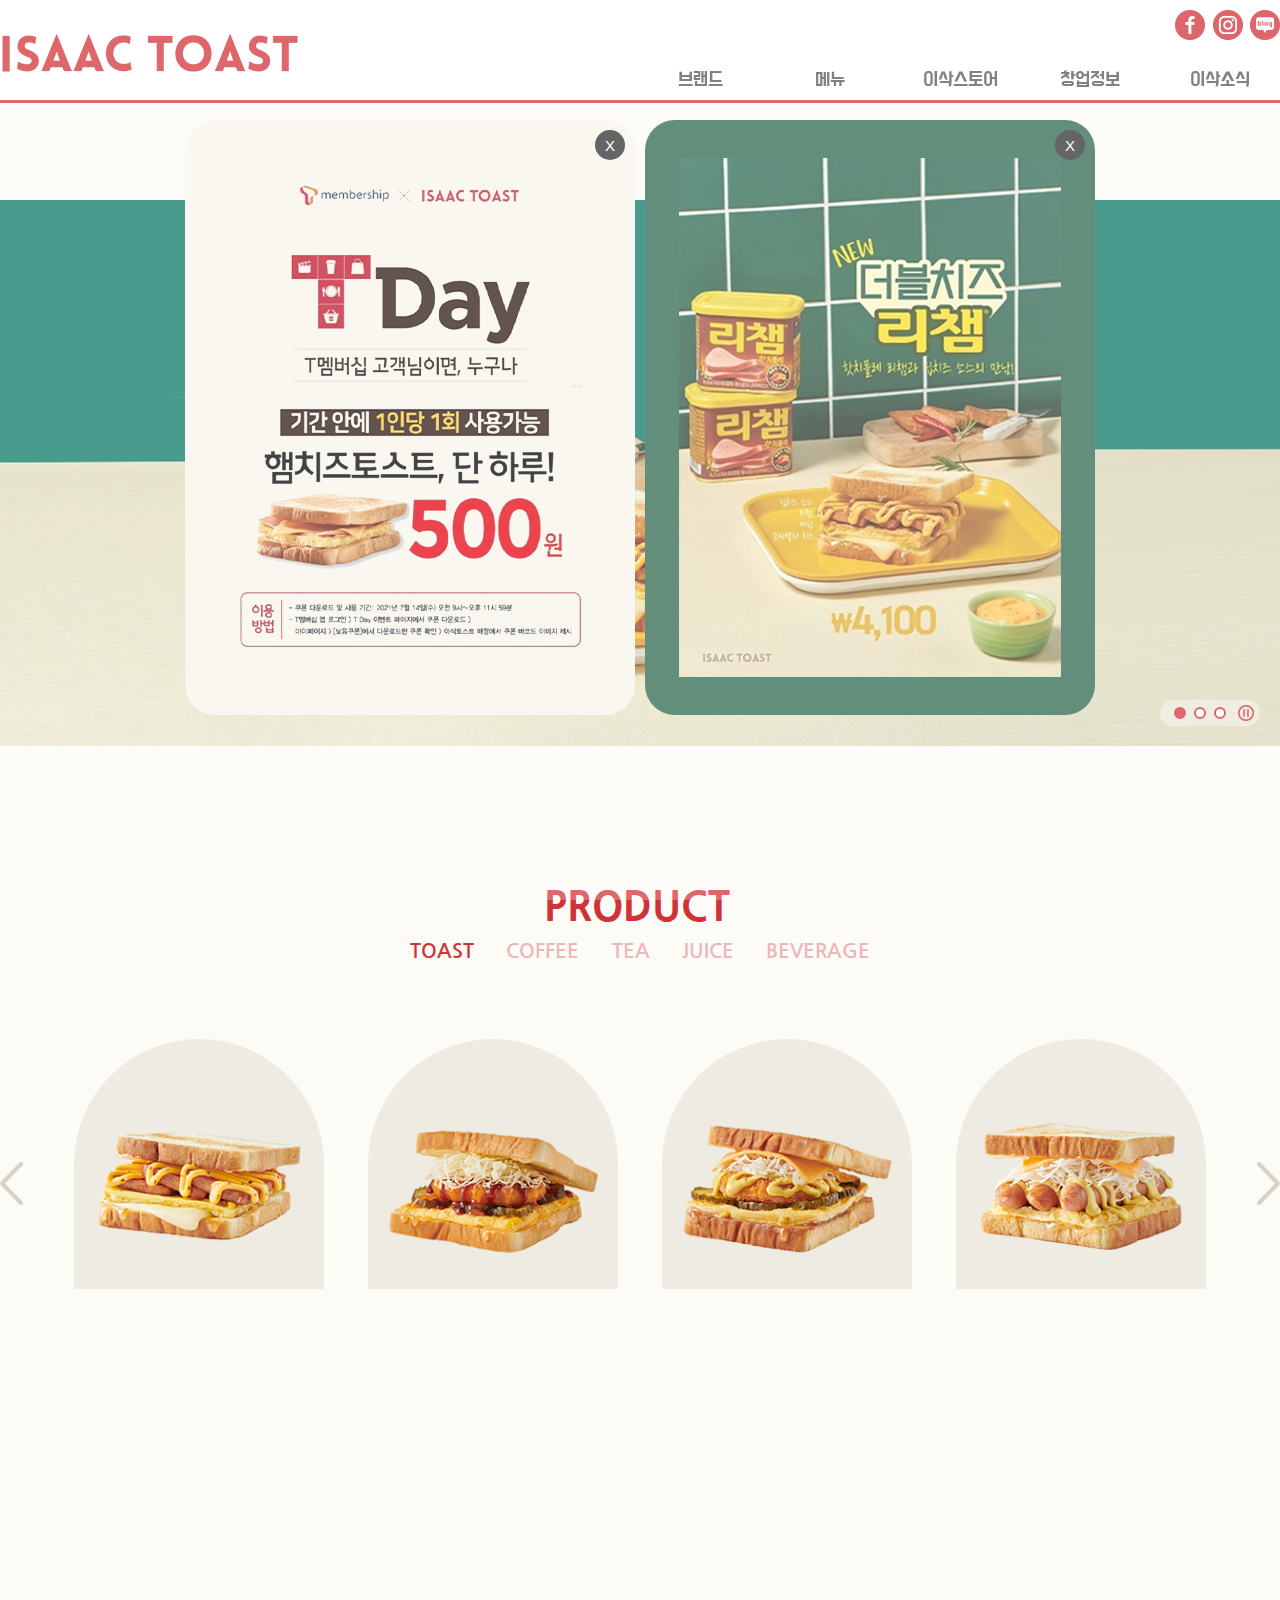
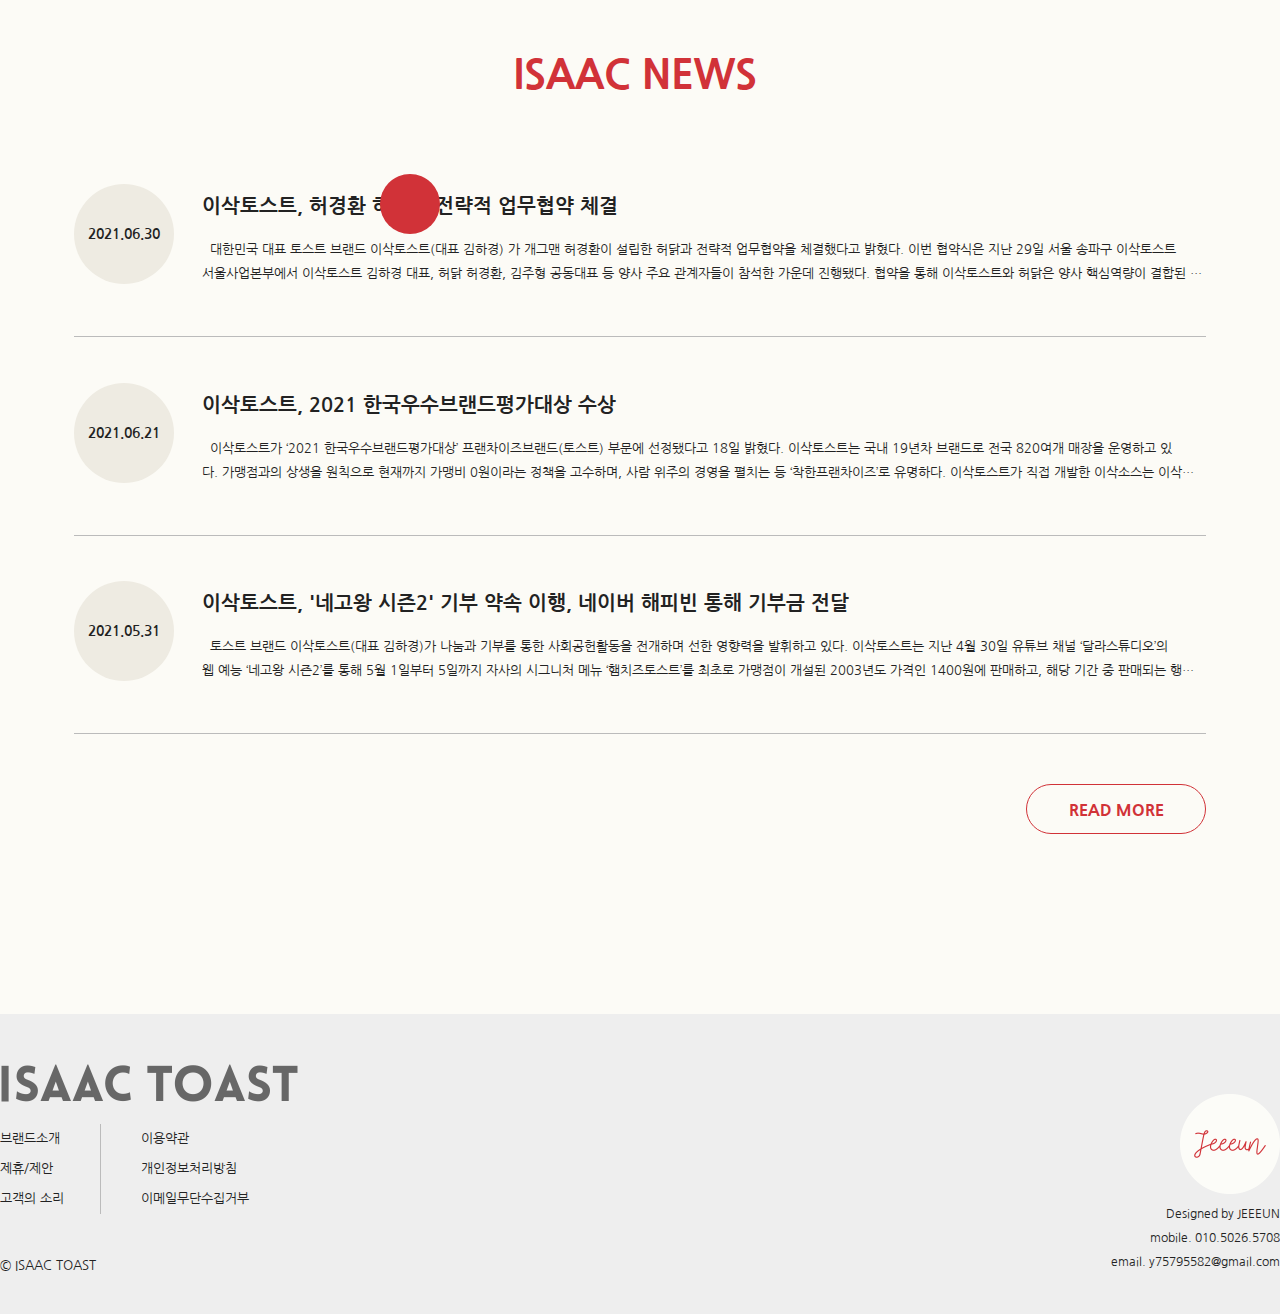
<file: index.html>
<!DOCTYPE html>
<html lang="ko">

<head>
  <meta charset="UTF-8">
  <title>이삭토스트</title>
  <link rel="shortcut icon" href="./images/favicon-isaac.ico" type="image/x-icon">
  <link rel="stylesheet" href="./css/reset.css">
  <link rel="stylesheet" href="./css/style.css">
  <script src="./js/jquery.min.js"></script>
  <script src="./js/jquery.easing.min.js"></script>
  <script src="./js/function.js"></script>
</head>

<body>
  <div id="wrap">
    <div class="loading">
      <ol>
        <li>1</li>
        <li>2</li>
        <li>3</li>
      </ol>
    </div>
    <header>
      <div class="bg_lnb">
        <a href="./html/new-toast.html">이삭 NEW 토스트</a>
        <span class="click-effect1"></span>
      </div>
      <div class="container">
        <h1 class="logo"><a href="#">이삭토스트 로고</a></h1>
        <ul class="sns">
          <li><a href="https://www.facebook.com/isaactoast.online" target="blank">facebook</a></li>
          <li><a href="https://www.instagram.com/isaactoast.online/" target="blank">instagram</a></li>
          <li><a href="https://blog.naver.com/isaac-toast" target="blank">blog</a></li>
        </ul>
        <nav>
          <ul class="gnb">
            <li>
              <a href="#">브랜드</a>
              <ol class="lnb">
                <li><a href="#">브랜드소개</a></li>
                <li><a href="#">연혁</a></li>
                <li><a href="#">CEO인사말</a></li>
              </ol>
            </li>
            <li>
              <a href="#">메뉴</a>
              <ol class="lnb">
                <li><a href="#">토스트</a></li>
                <li><a href="#">커피 & 티</a></li>
                <li><a href="#">과일주스 & 음료</a></li>
              </ol>
            </li>
            <li>
              <a href="#">이삭스토어</a>
              <ol class="lnb">
                <li><a href="#">이삭스토어</a></li>
              </ol>
            </li>
            <li>
              <a href="#">창업정보</a>
              <ol class="lnb">
                <li><a href="#">창업안내</a></li>
                <li><a href="#">교육 프로그램</a></li>
                <li><a href="#">인테리어</a></li>
                <li><a href="#">가맹문의</a></li>
                <li><a href="#">신규개설추천상권</a></li>
              </ol>
            </li>
            <li>
              <a href="#">이삭소식</a>
              <ol class="lnb">
                <li><a href="#">뉴스 · 공지</a></li>
                <li><a href="#">프로모션</a></li>
                <li><a href="#">이삭 SNS</a></li>
              </ol>
            </li>
          </ul>
        </nav>
      </div>
    </header>
    <hr />
    <section class="cont1">
      <h2 class="sr-only">이삭토스트 슬라이드 배너</h2>
      <div class="visual">
        <ul class="visual-container">
          <li class="baneer_1"><a href="#"><img src="./images/isaac_richam2.jpg"
                alt="NEW 더블치즈 리챔 - 핫치폴레 리챔과 딥치즈 소스의 만남!"></a></li>
          <li class="baneer_2"><a href="#"><img src="./images/isaac_deepcheese2.jpg"
                alt="이삭토스트 김하경 가이드 추천 메뉴 - 딥치즈 베이컨"></a></li>
          <li class="baneer_3"><a href="#"><img src="./images/isaac_smart_order2.jpg"
                alt="Enjoy Sweet Moments - 포장주문, 스마트주문으로 더욱더 편하고 안전하게 즐게세요"></a></li>
        </ul>

        <div class="bg_pagi"></div>
        <ol class="visual-pagination">
          <li class="on"><a href="#">1</a></li>
          <li><a href="#">2</a></li>
          <li><a href="#">3</a></li>
        </ol>

        <a class="auto-play pause" href="#">자동재생</a>
      </div>
    </section>
    <hr />
    <section class="cont2">
      <h2>PRODUCT</h2>
      <ul class="mnu">
        <li class="on"><a href="#">TOAST</a></li>
        <li><a href="#">COFFEE</a></li>
        <li><a href="#">TEA</a></li>
        <li><a href="#">JUICE</a></li>
        <li><a href="#">BEVERAGE</a></li>
      </ul>

      <article class="all all-toast on">
        <ul class="allmnu">
          <li class="all-arch box1">
            <div class="arch">
              <a href="#"><img src="./images/toast-1.png" alt="더블치즈 리챔"></a>
              <div class="text">
                <h3>더블치즈 리챔</h3>
                <h4>Double Cheese Richam</h4>
                <p>
                  핫치폴레 리챔과 딥치즈 소스의 만남! <br />
                  리챔과 두번째 콜라보 메뉴
                </p>
              </div>
            </div>
          </li>
          <li class="all-arch box1">
            <div class="arch">
              <a href="#"><img src="./images/toast-2.png" alt="칠리새우 토스트"></a>
              <div class="text">
                <h3>칠리 새우</h3>
                <h4>Chili Shrimp Toast</h4>
                <p>
                  통새우 커틀릿, 피클, 양배추를 올리고 <br />
                  칠리와 핫스모크 소스로 맛을 더한 토스트
                </p>
              </div>
            </div>
          </li>
          <li class="all-arch box1">
            <div class="arch">
              <a href="#"><img src="./images/toast-3.png" alt="새우 토스트"></a>
              <div class="text">
                <h3>새우</h3>
                <h4>Shrimp Toast</h4>
                <p>
                  통새우 커틀릿, 치즈, 피클, 양배추를 올리고 <br />
                  머스터드 소스로 맛을 더한 토스트
                </p>
              </div>
            </div>
          </li>
          <li class="all-arch box1">
            <div class="arch">
              <a href="#"><img src="./images/toast-4.png" alt="트리플 소시지 토스트"></a>
              <div class="text">
                <h3>트리플 소세지</h3>
                <h4>Triple Sausage Toast</h4>
                <p>
                  트리플 소세지, 치즈, 양배추를 올리고 <br />
                  머스터드 소스로 맛을 더한 토스트
                </p>
              </div>
            </div>
          </li>
          <li class="all-arch box2">
            <div class="arch">
              <a href="#"><img src="./images/toast-5.png" alt="더블 소세지"></a>
              <div class="text">
                <h3>더블 소세지</h3>
                <h4>Double Sausage Toast</h4>
                <p>
                  더블 소세지, 치즈, 양배추를 올리고 <br />
                  머스터드 소스로 맛을 더한 토스트
                </p>
              </div>
            </div>
          </li>
          <li class="all-arch box1">
            <div class="arch">
              <a href="#"><img src="./images/toast-6.png" alt="맵달맵달 리챔"></a>
              <div class="text">
                <h3>맵달맵달 리챔</h3>
                <h4>Spicy & Sweet Richam Toast</h4>
                <p>
                  리챔과 핫스모크 소스가 더해져 <br />
                  맛있는 것들의 맵달맵달한 콜라보 토스트
                </p>
              </div>
            </div>
          </li>
          <li class="all-arch box1">
            <div class="arch">
              <a href="#"><img src="./images/toast-7.png" alt="베이컨 포테이토 피자"></a>
              <div class="text">
                <h3>베이컨 포테이토 피자</h3>
                <h4>Bacon Potato Pizza Toast</h4>
                <p>
                  쫄깃한 모짜렐라 치즈, <br />
                  해쉬 포테이토와 베이컨의 만남! <br />
                  이삭의 프리미엄 메뉴
                </p>
              </div>
            </div>
          </li>
          <li class="all-arch box1">
            <div class="arch">
              <a href="#"><img src="./images/toast-8.png" alt="피자 토스트"></a>
              <div class="text">
                <h3>피자 토스트</h3>
                <h4>Pizza Toast</h4>
                <p>
                  쫄깃한 모짜렐라 치즈와 그릴 향이<br />
                  느껴지는 햄을 올려만든 피자 토스트
                </p>
              </div>
            </div>
          </li>
          <li class="all-arch box3">
            <div class="arch">
              <a href="#"><img src="./images/toast-9.png" alt="딥치즈 베이컨 포테이토"></a>
              <div class="text">
                <h3>딥치즈 베이컨 포테이토</h3>
                <h4>Deep Cheese Bacon Potato Toast</h4>
                <p>
                  딥치즈와 베이컨과 해쉬 포테이토의 풍성한 <br />
                  조화를 이룬 이삭의 인기 메뉴 토스트
                </p>
              </div>
            </div>
          </li>
          <li class="all-arch box1">
            <div class="arch">
              <a href="#"><img src="./images/toast-10.png" alt="딥치즈 베이컨"></a>
              <div class="text">
                <h3>딥치즈 베이컨</h3>
                <h4>Deep Cheese Bacon Toast</h4>
                <p>
                  짭조름한 베이컨과 쫄깃한 피자치즈에 <br />
                  부드러운 치즈소스가 듬뿍 들어간 토스트
                </p>
              </div>
            </div>
          </li>
          <li class="all-arch box1">
            <div class="arch">
              <a href="#"><img src="./images/toast-11.png" alt="햄치즈 포테이토"></a>
              <div class="text">
                <h3>햄치즈 포테이토</h3>
                <h4>Ham & Cheese Potato Toast</h4>
                <p>
                  햄치즈 토스트에 해쉬 포테이토를 더한<br />
                  이삭의 믿고먹는 꿀조합 토스트
                </p>
              </div>
            </div>
          </li>
          <li class="all-arch box1">
            <div class="arch">
              <a href="#"><img src="./images/toast-12.png" alt="포테이토"></a>
              <div class="text">
                <h3>포테이토</h3>
                <h4>Potato Toast</h4>
                <p>
                  해쉬 포테이토를 올리고 <br />
                  머스터드 소스로 맛을 낸 토스트
                </p>
              </div>
            </div>
          </li>
          <li class="all-arch box4">
            <div class="arch">
              <a href="#"><img src="./images/toast-13.png" alt="베이컨 베스트"></a>
              <div class="text">
                <h3>베이컨 베스트</h3>
                <h4>Bacon Best Toast</h4>
                <p>
                  달콤한 이삭 소스가 발린 토스트에 <br />
                  베이컨, 치즈, 양배추 등을 올린 인기 토스트
                </p>
              </div>
            </div>
          </li>
          <li class="all-arch box1">
            <div class="arch">
              <a href="#"><img src="./images/toast-14.png" alt="햄치즈"></a>
              <div class="text">
                <h3>햄치즈</h3>
                <h4>Ham cheese Toast</h4>
                <p>
                  달콤한 이삭 소스가 발린 토스트에 <br />
                  신선한 계란과 옥수수가 들어간 햄, <br />
                  치즈를 올린 이삭 대표메뉴
                </p>
              </div>
            </div>
          </li>
          <li class="all-arch box1">
            <div class="arch">
              <a href="#"><img src="./images/toast-15.png" alt="햄 스페셜"></a>
              <div class="text">
                <h3>햄 스페셜</h3>
                <h4>Ham Special Toast</h4>
                <p>
                  햄치즈 토스트에 <br />
                  프레쉬한 양배추를 추가한 토스트
                </p>
              </div>
            </div>
          </li>
          <li class="all-arch box1">
            <div class="arch">
              <a href="#"><img src="./images/toast-16.png" alt="핫치킨 mvp"></a>
              <div class="text">
                <h3>핫치킨 mvp</h3>
                <h4>Hot Chicken Toast</h4>
                <p>
                  매콤한 핫치킨 패티, 치즈, 피클, 양배추에 <br />
                  칠리 & 머스터드 소스로 맛을 낸 토스트
                </p>
              </div>
            </div>
          </li>
          <li class="all-arch box5">
            <div class="arch">
              <a href="#"><img src="./images/toast-17.png" alt="스테이크 햄 vip"></a>
              <div class="text">
                <h3>스테이크 햄 vip</h3>
                <h4>Steak Ham vip Toast</h4>
                <p>
                  스테이크 햄, 치즈, 피클, 양배추를 올리고 <br />
                  칠리 & 바베큐 소스로 맛을 낸 토스트
                </p>
              </div>
            </div>
          </li>
          <li class="all-arch box1">
            <div class="arch">
              <a href="#"><img src="./images/toast-18.png" alt="불고기 mvp"></a>
              <div class="text">
                <h3>불고기 mvp</h3>
                <h4>Bulgogi mvp Toast</h4>
                <p>
                  불고기 패티, 치즈, 피클, 양배추를 올리고 <br />
                  칠리 & 바베큐 소스로 맛을 더한 토스트
                </p>
              </div>
            </div>
          </li>
          <li class="all-arch box1">
            <div class="arch">
              <a href="#"><img src="./images/toast-19.png" alt="불갈비 mvp"></a>
              <div class="text">
                <h3>불갈비 mvp</h3>
                <h4>Bulgalbi mvp Toast</h4>
                <p>
                  불갈비 패티, 치즈, 피클, 양배추를 올리고<br />
                  칠리& 바베큐 소스로 맛을 낸 토스트
                </p>
              </div>
            </div>
          </li>
          <li class="all-arch box1">
            <div class="arch">
              <p class="continue">CONTINUE</p>
            </div>
          </li>
        </ul>
      </article>

      <article class="all all-coffee">
        <h2 class="sr-only">isaac menu-coffee</h2>
        <ul class="coffee">
          <li>
            <a href="#"><img src="./images/coffee-2.png" alt="아메리카노"></a>
            <div class="tbox">
              <p class="coftit">아메리카노</p>
              <p class="coftext">Americano</p>
            </div>
          </li>
          <li>
            <a href="#"><img src="./images/coffee-3.png" alt="카페라떼"></a>
            <div class="tbox">
              <p class="coftit">카페라떼</p>
              <p class="coftext">Cafe Latte</p>
            </div>
          </li>
          <li>
            <a href="#"><img src="./images/coffee-4.png" alt="바닐라 라떼"></a>
            <div class="tbox">
              <p class="coftit">바닐라 라떼</p>
              <p class="coftext">Vanilla Latte</p>
            </div>
          </li>
          <li>
            <a href="#"><img src="./images/coffee-5.png" alt="카페모카"></a>
            <div class="tbox">
              <p class="coftit">카페모카</p>
              <p class="coftext">Cafe Mocha</p>
            </div>
          </li>
        </ul>
      </article>

      <article class="all all-tea">
        <h2 class="sr-only">isaac menu-tea</h2>
        <ul class="tea">
          <li>
            <a href="#">
              <img src="./images/tea-1.png" alt="밀크티">
            </a>
            <div class="tbox">
              <p class="tetit">밀크티 / 아이스 밀크티</p>
              <p class="tetext">Hot Milktea / Iced Milktea</p>
            </div>
          </li>
          <li>
            <a href="#">
              <img src="./images/tea-2.png" alt="아이스 티">
            </a>
            <div class="tbox">
              <p class="tetit">아이스 티</p>
              <p class="tetext">Iced Tea</p>
            </div>
          </li>
          <li>
            <a href="#">
              <img src="./images/tea-3.png" alt="핫초코/아이스초코">
            </a>
            <div class="tbox">
              <p class="tetit">핫초코 / 아이스 초코</p>
              <p class="tetext">Hot Choco / Iced Choco</p>
            </div>
          </li>
          <li>
            <a href="#">
              <img src="./images/tea-4.png" alt="녹차">
            </a>
            <div class="tbox">
              <p class="tetit">녹차</p>
              <p class="tetext">Green Tea</p>
            </div>
          </li>
        </ul>
      </article>

      <article class="all all-juice">
        <h2 class="sr-only">isaac menu-juice</h2>
        <ul class="juice">
          <li>
            <a href="#">
              <img src="./images/juice-1.png" alt="딸기 주스">
            </a>
            <div class="tbox">
              <p class="jutit">딸기 주스</p>
              <p class="jutext">Strawberry Juice</p>
            </div>
          </li>
          <li>
            <a href="#">
              <img src="./images/juice-2.png" alt="토마토 주스">
            </a>
            <div class="tbox">
              <p class="jutit">토마토 주스</p>
              <p class="jutext">Tomato Juice</p>
            </div>
          </li>
          <li>
            <a href="#">
              <img src="./images/juice-3.png" alt="애플망고 주스">
            </a>
            <div class="tbox">
              <p class="jutit">애플망고 주스</p>
              <p class="jutext">Apple Mango Juice</p>
            </div>
          </li>
          <li>
            <a href="#">
              <img src="./images/juice-4.png" alt="키위 주스">
            </a>
            <div class="tbox">
              <p class="jutit">키위 주스</p>
              <p class="jutext">Kiwi Juice</p>
            </div>
          </li>
        </ul>
      </article>

      <article class="all all-beverage">
        <h2 class="sr-only">isaac menu-beverage</h2>
        <ul class="beverage">
          <li>
            <a href="#">
              <img src="./images/beverage-1.png" alt="자몽 스파클링">
            </a>
            <div class="tbox">
              <p class="betit">자몽 스파클링</p>
              <p class="betext">Grapefruit Sparkling</p>
            </div>
          </li>
          <li>
            <a href="#">
              <img src="./images/beverage-2.png" alt="레몬 스파클링">
            </a>
            <div class="tbox">
              <p class="betit">레몬 스파클링</p>
              <p class="betext">Lemon Sparkling</p>
            </div>
          </li>
          <li>
            <a href="#">
              <img src="./images/beverage-3.png" alt="청포도 스파클링">
            </a>
            <div class="tbox">
              <p class="betit">청포도 스파클링</p>
              <p class="betext">Green Grape Sparkling</p>
            </div>
          </li>
          <li>
            <a href="#">
              <img src="./images/beverage-4.png" alt="밀크 쉐이크">
            </a>
            <div class="tbox">
              <p class="betit">밀크 쉐이크</p>
              <p class="betext">Milk Shake</p>
            </div>
          </li>
        </ul>
      </article>

      <a href="#" class="prev">이전</a>
      <a href="#" class="next">다음</a>
    </section>
    <hr />
    <!-- <section class="cont3">
      <h2>PRANCHISE</h2>
    </section> -->
    <hr />
    <section class="cont4">
      <h2>ISAAC NEWS</h2>
      <div class="newscont">
        <article class="news">
          <h2 class="sr-only">isaac news</h2>
          <div class="circle">
            <p>2021.06.30</p>
          </div>
          <dl>
            <dt><a href="./html/isaactoast-news.html">이삭토스트, 허경환 허닭과 전략적 업무협약 체결</a></dt>
            <dd>
              &nbsp;&nbsp;대한민국 대표 토스트 브랜드 이삭토스트(대표 김하경)
              가 개그맨 허경환이 설립한 허닭과 전략적 업무협약을 체결했다고 밝혔다.

              이번 협약식은 지난 29일 서울 송파구 이삭토스트 <br />서울사업본부에서 이삭토스트 김하경 대표, 허닭 허경환, 김주형 공동대표 등 양사 주요 관계자들이 참석한 가운데 진행됐다.

              협약을 통해 이삭토스트와 허닭은 양사 핵심역량이 결합된 하반기 신메뉴 출시와 각사가 보유한 인프라를 통해 공동 프로모션 및 마케팅을 추진한다는 계획이다.

              이삭토스트 김하경 대표는 “고객을 위한 좋을 브랜드와 협력하게 되어 영광이다”라며 “양사의 협력이 고객과 대중에게 새로운 만족을 드리는 계기가 될 수 있도록 노력하겠다”라고 말했다.

              허닭 김주형 대표는 "식품 분야에서 오랜 시간 노하우를 축적한 기업 간의 만남으로 다양한 부분에서 협력이 가능할 것으로 기대한다"며 "신뢰를 바탕으로 한 파트너십을 발휘해 동반 성장의 계기를
              마련하겠다"고 전했다.
            </dd>
          </dl>
          <span class="click-effect2"></span>
        </article>
        <article class="news">
          <h2 class="sr-only">isaac news</h2>
          <div class="circle">
            <p>2021.06.21</p>
          </div>
          <dl>
            <dt><a href="#">이삭토스트, 2021 한국우수브랜드평가대상 수상</a></dt>
            <dd>
              &nbsp;&nbsp;이삭토스트가 ‘2021 한국우수브랜드평가대상’ 프랜차이즈브랜드(토스트) 부문에 선정됐다고 18일 밝혔다.

              이삭토스트는 국내 19년차 브랜드로 전국 820여개 매장을 운영하고 있<br />다.

              가맹점과의 상생을 원칙으로 현재까지 가맹비 0원이라는 정책을 고수하며, 사람 위주의 경영을 펼치는 등 ‘착한프랜차이즈’로 유명하다.

              이삭토스트가 직접 개발한 이삭소스는 이삭에서만 경험할 수 있는 특별한 맛이다.

              또 즉석조리 방식으로 따듯하고 신선한 토스트를 합리적인 가격으로 즐길 수 있어 만족도가 높다.

              직접 로스팅한 100% 아라비카 원두로 내린 커피와 음료를 함께 판매하고 있다.

              김하경 이삭토스트 대표는 ”코로나 19로 인해 어렵고 힘든 상황임에도 이삭토스트를 사랑해주신 고객님들과 고객 만족을 위해 노력해주신 가맹점주님들께 감사의 말씀을 드린다”며

              “앞으로도 고객과 가맹점의 만족을 위해 더 노력하는 이삭토스트가 되겠다”고 밝혔다.…
            </dd>
          </dl>
        </article>
        <article class="news">
          <h2 class="sr-only">isaac news</h2>
          <div class="circle">
            <p>2021.05.31</p>
          </div>
          <dl>
            <dt><a href="#">이삭토스트, '네고왕 시즌2' 기부 약속 이행, 네이버 해피빈 통해 기부금 전달</a></dt>
            <dd>
              &nbsp;&nbsp;토스트 브랜드 이삭토스트(대표 김하경)가 나눔과 기부를 통한 사회공헌활동을 전개하며 선한 영향력을 발휘하고 있다.

              이삭토스트는 지난 4월 30일 유튜브 채널 ‘달라스튜디오’의<br /> 웹 예능 ‘네고왕 시즌2’를 통해 5월 1일부터 5일까지 자사의 시그니처 메뉴 ‘햄치즈토스트’를 최초로 가맹점이 개설된
              2003년도 가격인 1400원에
              판매하고, 해당 기간 중 판매되는 행사제품에 대해 개당 100원씩 기부하는 ‘ISAAC TOAST X 네고왕2’ 프로모션을 개최해 화제를 불러일으켰다.

              프로모션 기간 동안 총 26만1254개의 ‘햄치즈토스트’가 판매됐으며, 이삭토스트는 ‘네고왕2’와의 약속대로 총 2612만4400원의 금액을 네이버 해피빈을 통해 기부하며 공약을 이행했다.
              이번 프로모션을 통해 모인
              기부금은 한 부모가정 아이들을 위해 쓰여 질 예정이다.
            </dd>
          </dl>
        </article>
      </div>
      <a href="#">READ MORE</a>
    </section>
    <hr />
    <footer>
      <h2 class="footer_logo">
        <a href="#">이삭토스트 푸터 로고</a>
      </h2>
      <ul class="in_link">
        <li><a href="#">브랜드소개</a></li>
        <li><a href="#">제휴/제안</a></li>
        <li><a href="#">고객의 소리</a></li>
      </ul>
      <ul class="in_link right">
        <li><a href="#">이용약관</a></li>
        <li><a href="#">개인정보처리방침</a></li>
        <li><a href="#">이메일무단수집거부</a></li>
      </ul>
      <address>&copy; ISAAC TOAST</address>
      <span class="frame">
        <img src="./images/jeeeun_logo.png" alt="#">
      </span>
      <p>
        Designed by JEEEUN <br />
        mobile. 010.5026.5708 <br />
        email. y75795582@gmail.com
      </p>
    </footer>
    <aside class="popup">
      <img src="./images/popup22.jpg" alt="NEW 더블치즈리챔">
      <button>X</button>
    </aside>
    <aside class="popup-tday">
      <img src="./images/popup-Tday22.jpg" alt="Tday-T멤버십 고객님들이면,누구나 햄치즈토스트, 단하루 500원!">
      <button>X</button>
    </aside>
    <div class="top">
      <p>
        ▲ <br />
        TOP
      </p>
    </div>
  </div>
</body>

</html>
</file>
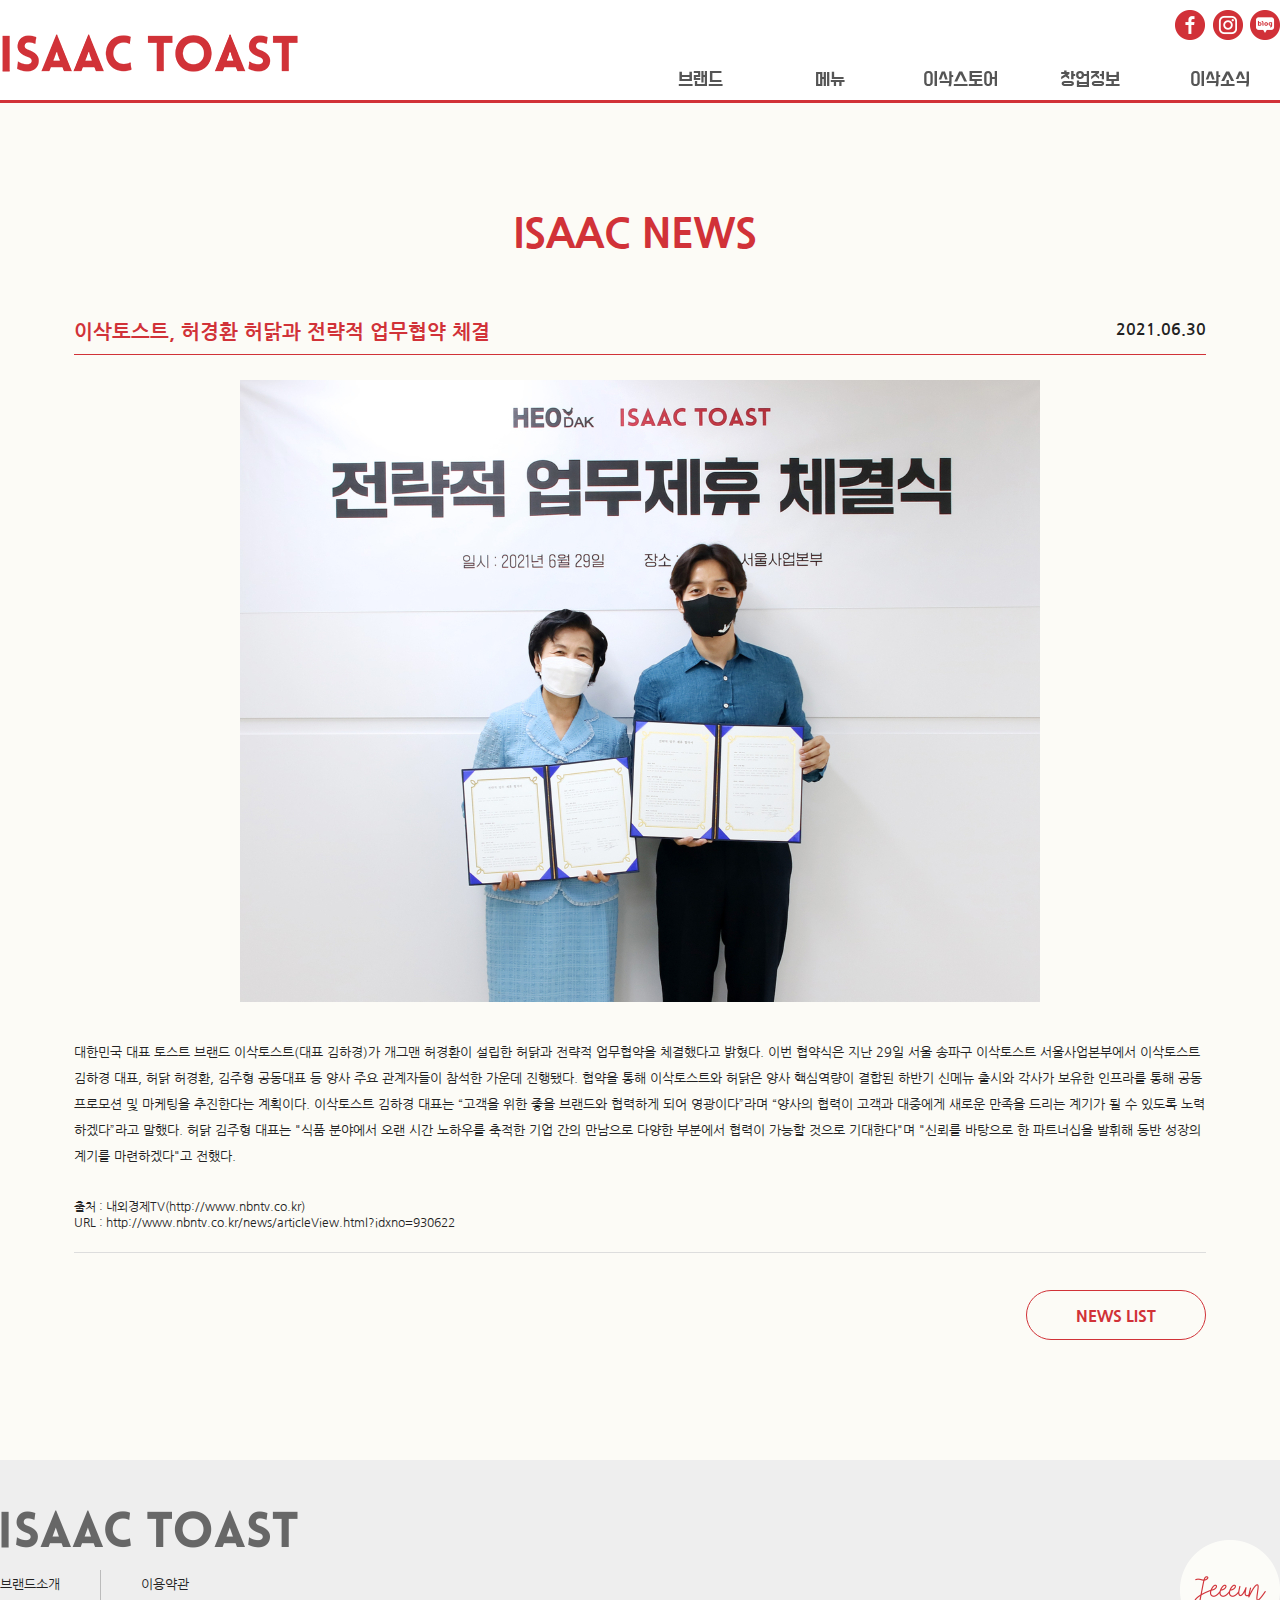
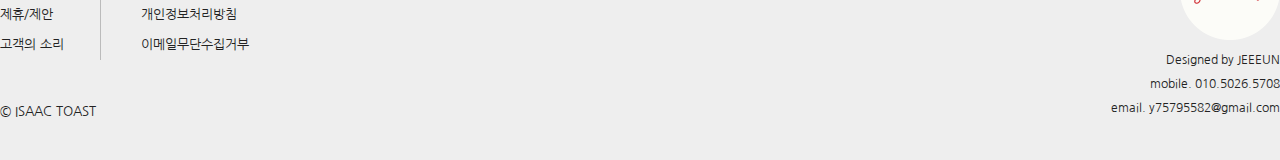
<file: html/isaactoast-news.html>
<!DOCTYPE html>
<html lang="ko">

<head>
    <meta charset="UTF-8">
    <title>이삭토스트 뉴스</title>
    <link rel="shortcut icon" href="./../images/favicon-isaac.ico" type="image/x-icon">
    <link rel="stylesheet" href="./../css/reset.css">
    <link rel="stylesheet" href="./../css/style.css">
    <style>
        .isaac-news {
            position: relative;
            top: 0;
            left: 50%;
            width: 1280px;
            height: 1360px;
            margin-top: 100px;
            margin-left: -640px;
        }

        .isaac-news>h2 {
            position: absolute;
            left: 50%;
            top: 110px;
            margin-left: -126px;
            color: #d13238;
            font-size: 40px;
            font-weight: 800;
        }

        .isaac-news>.mainnews {
            position: absolute;
            left: 50%;
            top: 200px;
            width: 1132px;
            height: 1040px;
            margin-left: -566px;
        }

        .isaac-news>.mainnews>h3 {
            position: absolute;
            left: 0;
            top: 20px;
            width: 1132px;
            padding-bottom: 10px;
            color: #d13238;
            font-size: 20px;
            border-bottom: 1px solid #d13238;
        }

        .isaac-news>.mainnews>h4 {
            position: absolute;
            right: 0;
            top: 20px;
            font-size: 16px;
        }

        .isaac-news>.mainnews>p {
            position: absolute;
            left: 50%;
            top: 80px;
            width: 800px;
            margin-left: -400px;
        }

        .isaac-news>.mainnews>p>img {
            display: block;
            width: 100%;
        }

        .isaac-news>.mainnews>.newstext {
            position: absolute;
            left: 50%;
            top: 740px;
            width: 1132px;
            margin-left: -566px;
            font-size: 13px;
            line-height: 26px;
        }

        .isaac-news>.mainnews>.source {
            position: absolute;
            left: 0;
            top: 900px;
            width: 1132px;
            padding-bottom: 20px;
            border-bottom: 1px solid #ddd;
        }

        .isaac-news>.mainnews>.source>li>a {
            font-size: 12px;
            line-height: 18px;
        }

        .isaac-news>.mainnews>.source>li>a:hover {
            text-decoration: underline;
        }

        .isaac-news>.mainnews>a {
            display: block;
            position: absolute;
            right: 0;
            bottom: 0;
            width: 180px;
            height: 50px;
            color: #d13238;
            font-size: 16px;
            font-weight: 800;
            line-height: 50px;
            text-align: center;
            margin-left: -100px;
            border: 1px solid #d13238;
            box-sizing: border-box;
            border-radius: 50px;
        }

        .isaac-news>.mainnews>a:hover {
            color: #fff;
            background-color: #d13238;
            transition: all 0.5s;
        }

        /* top 버튼 */
        .top {
            display: none;
            position: fixed;
            right: 50%;
            bottom: 25px;
            width: 0;
            height: 0;
            margin-right: -48%;
            border-width: 30px;
            border-style: solid;
            border-color: transparent #fbefc4 #fbefc4 transparent;
            border-radius: 8px;
            box-shadow: 2px 2px 2px #d3d1c9;
            z-index: 1000;
            cursor: pointer;
        }

        .top>p {
            position: absolute;
            left: 50%;
            top: 50%;
            margin-left: 0;
            margin-top: -3px;
            color: #d13238;
            text-align: center;
        }
    </style>
    <script src="./../js/jquery.min.js"></script>
    <script src="./../js/jquery.easing.min.js"></script>
    <script src="./../js/function.js"></script>
    <script>
        $(function () {
            $('.isaac-news>.mainnews>a').on('click', function (evt) {
                evt.preventDefault();
            });
        });
    </script>
</head>

<body>
    <div id="wrap">
        <header>
            <div class="bg_lnb">
                <a href="./new-toast.html">이삭 NEW 토스트</a>
                <span class="click-effect1"></span>
            </div>
            <div class="container">
                <h1 class="logo"><a href="./../index.html">이삭토스트 로고</a></h1>
                <ul class="sns">
                    <li><a href="https://www.facebook.com/isaactoast.online" target="blank">facebook</a></li>
                    <li><a href="https://www.instagram.com/isaactoast.online/" target="blank">instagram</a></li>
                    <li><a href="https://blog.naver.com/isaac-toast" target="blank">blog</a></li>
                </ul>
                <nav>
                    <ul class="gnb">
                        <li>
                            <a href="#">브랜드</a>
                            <ol class="lnb">
                                <li><a href="#">브랜드소개</a></li>
                                <li><a href="#">연혁</a></li>
                                <li><a href="#">CEO인사말</a></li>
                            </ol>
                        </li>
                        <li>
                            <a href="#">메뉴</a>
                            <ol class="lnb">
                                <li><a href="#">토스트</a></li>
                                <li><a href="#">커피 & 티</a></li>
                                <li><a href="#">과일주스 & 음료</a></li>
                            </ol>
                        </li>
                        <li>
                            <a href="#">이삭스토어</a>
                            <ol class="lnb">
                                <li><a href="#">이삭스토어</a></li>
                            </ol>
                        </li>
                        <li>
                            <a href="#">창업정보</a>
                            <ol class="lnb">
                                <li><a href="#">창업안내</a></li>
                                <li><a href="#">교육 프로그램</a></li>
                                <li><a href="#">인테리어</a></li>
                                <li><a href="#">가맹문의</a></li>
                                <li><a href="#">신규개설추천상권</a></li>
                            </ol>
                        </li>
                        <li>
                            <a href="#">이삭소식</a>
                            <ol class="lnb">
                                <li><a href="#">뉴스 · 공지</a></li>
                                <li><a href="#">프로모션</a></li>
                                <li><a href="#">이삭 SNS</a></li>
                            </ol>
                        </li>
                    </ul>
                </nav>
            </div>

        </header>
        <hr />
        <section class="isaac-news">
            <h2>ISAAC NEWS</h2>
            <article class="mainnews">
                <h3>이삭토스트, 허경환 허닭과 전략적 업무협약 체결</h3>
                <h4>2021.06.30</h4>
                <p>
                    <img src="./../images/isaac_news-1.jpg" alt="이삭토스트, 허경환 허닭과 전략적 업무협약 체결">
                </p>
                <p class="newstext">
                    대한민국 대표 토스트 브랜드 이삭토스트(대표 김하경)가 개그맨 허경환이 설립한 허닭과 전략적 업무협약을 체결했다고 밝혔다.

                    이번 협약식은 지난 29일 서울 송파구 이삭토스트 서울사업본부에서 이삭토스트 김하경 대표, 허닭 허경환, 김주형 공동대표 등 양사 주요 관계자들이 참석한 가운데 진행됐다.

                    협약을 통해 이삭토스트와 허닭은 양사 핵심역량이 결합된 하반기 신메뉴 출시와 각사가 보유한 인프라를 통해 공동 프로모션 및 마케팅을 추진한다는 계획이다.

                    이삭토스트 김하경 대표는 “고객을 위한 좋을 브랜드와 협력하게 되어 영광이다”라며 “양사의 협력이 고객과 대중에게 새로운 만족을 드리는 계기가 될 수 있도록 노력하겠다”라고
                    말했다.

                    허닭 김주형 대표는 "식품 분야에서 오랜 시간 노하우를 축적한 기업 간의 만남으로 다양한 부분에서 협력이 가능할 것으로 기대한다"며 "신뢰를 바탕으로 한 파트너십을 발휘해 동반
                    성장의
                    계기를 마련하겠다"고 전했다.
                </p>
                <ul class="source">
                    <li>출처 : 내외경제TV(http://www.nbntv.co.kr)</li>
                    <li>
                        <a href="http://www.nbntv.co.kr/news/articleView.html?idxno=930622" target="_blank">URL :
                            http://www.nbntv.co.kr/news/articleView.html?idxno=930622
                        </a>
                    </li>
                </ul>
                <a href="#">NEWS LIST</a>
            </article>
        </section>
        <hr />
        <footer>
            <h2 class="footer_logo">
                <a href="#">이삭토스트 푸터 로고</a>
            </h2>
            <ul class="in_link">
                <li><a href="#">브랜드소개</a></li>
                <li><a href="#">제휴/제안</a></li>
                <li><a href="#">고객의 소리</a></li>
            </ul>
            <ul class="in_link right">
                <li><a href="#">이용약관</a></li>
                <li><a href="#">개인정보처리방침</a></li>
                <li><a href="#">이메일무단수집거부</a></li>
            </ul>
            <address>&copy; ISAAC TOAST</address>
            <span class="frame">
                <img src="./../images/jeeeun_logo.png" alt="#">
            </span>
            <p>
                Designed by JEEEUN <br />
                mobile. 010.5026.5708 <br />
                email. y75795582@gmail.com
            </p>
        </footer>
        <hr />
        <div class="top">
            <p>
                ▲ <br />
                TOP
            </p>
        </div>
    </div>
</body>

</html>
</file>
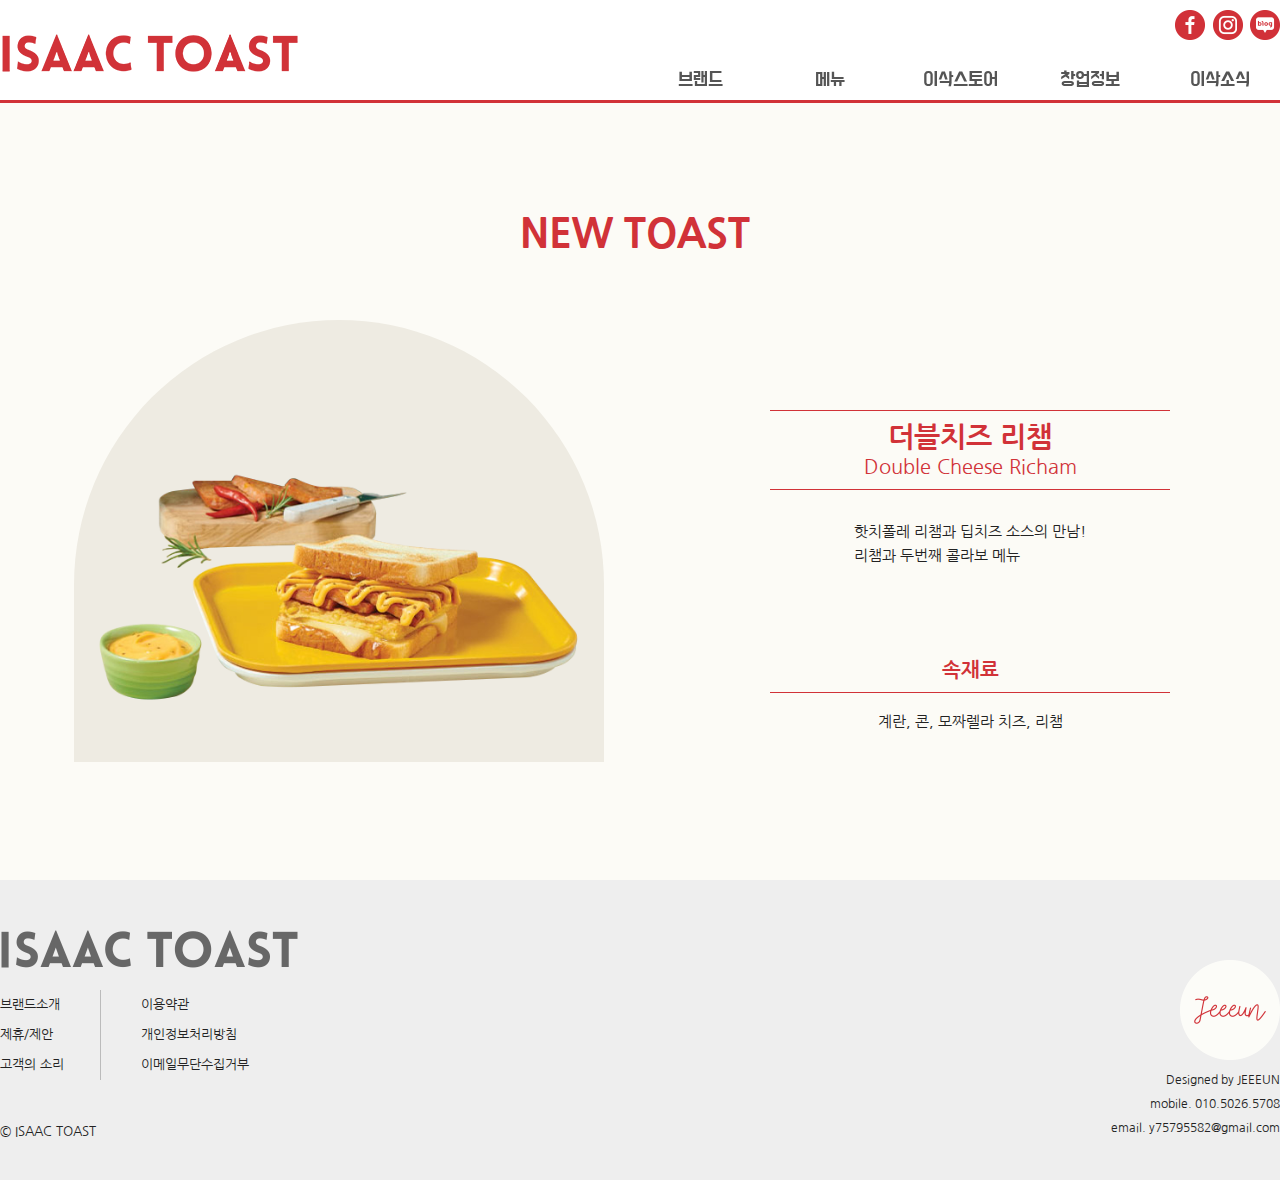
<file: html/new-toast.html>
<!DOCTYPE html>
<html lang="ko">

<head>
    <meta charset="UTF-8">
    <title>이삭토스트 신메뉴</title>
    <link rel="shortcut icon" href="./../images/favicon-isaac.ico" type="image/x-icon">
    <link rel="stylesheet" href="./../css/reset.css">
    <link rel="stylesheet" href="./../css/style.css">
    <style>
        .new {
            position: relative;
            top: 0;
            left: 50%;
            width: 1280px;
            height: 780px;
            margin-top: 100px;
            margin-left: -640px;
        }

        .new>h2 {
            position: absolute;
            left: 50%;
            top: 110px;
            margin-left: -120px;
            color: #d13238;
            font-size: 40px;
            font-weight: 800;
        }

        .new>.newarch {
            position: absolute;
            left: 50%;
            top: 220px;
            width: 530px;
            height: 442px;
            margin-left: -566px;
            background-color: #eeebe2;
            border-radius: 265px 265px 0 0;
        }

        .new>.newarch>.newtoast {
            display: block;
            width: 500px;
            height: auto;
            margin: 140px auto 0;
        }

        .new>.newarch>.newtoast>img {
            display: block;
            width: 100%;
            height: 100%;
        }

        .new>.newarch>.newtoast2 {
            display: none;
            position: absolute;
            left: 60px;
            top: 40px;
            width: 400px;
            height: 400px;
        }

        .new>.newarch>.newtoast2>img {
            display: block;
            width: 100%;
            height: 100%;
        }

        .new>.textbox {
            display: flex;
            flex-direction: column;
            justify-content: center;
            align-items: center;
            position: absolute;
            right: 50%;
            top: 310px;
            margin-right: -530px;
        }

        .new>.textbox>h3 {
            width: 400px;
            padding: 10px 0;
            color: #d13238;
            font-size: 20px;
            font-weight: 400;
            text-align: center;
            border-top: 1px solid #d13238;
            border-bottom: 1px solid #d13238;
        }

        .new>.textbox>h3>strong {
            font-size: 28px;
        }

        .new>.textbox>.maintext {
            margin-top: 30px;
            font-size: 15px;
            line-height: 24px;
        }

        .new>.textbox>h4 {
            width: 400px;
            margin-top: 90px;
            padding-bottom: 10px;
            color: #d13238;
            font-size: 20px;
            text-align: center;
            border-bottom: 1px solid #d13238;
        }

        .new>.textbox>p {
            margin-top: 20px;
            font-size: 15px;
        }

        /* top 버튼 */
        .top {
            display: none;
            position: fixed;
            right: 50%;
            bottom: 25px;
            width: 0;
            height: 0;
            margin-right: -48%;
            border-width: 30px;
            border-style: solid;
            border-color: transparent #fbefc4 #fbefc4 transparent;
            border-radius: 8px;
            box-shadow: 2px 2px 2px #d3d1c9;
            z-index: 1000;
            cursor: pointer;
        }

        .top>p {
            position: absolute;
            left: 50%;
            top: 50%;
            margin-left: 0;
            margin-top: -3px;
            color: #d13238;
            text-align: center;
        }
    </style>
    <script src="./../js/jquery.min.js"></script>
    <script src="./../js/jquery.easing.min.js"></script>
    <script src="./../js/function.js"></script>
    <script>
        $(function () {
            $('.newtoast').on('mouseover', function () {
                $(this).css({ opacity: 0 }).next('.newtoast2').show();
            });
            $('.newtoast').on('mouseout', function () {
                $(this).css({ opacity: 1 }).next('.newtoast2').hide();
            });
        });
    </script>
</head>

<body>
    <div id="wrap">
        <header>
            <div class="bg_lnb">
                <a href="#">이삭 NEW 토스트</a>
            </div>
            <div class="container">
                <h1 class="logo"><a href="./../index.html">이삭토스트 로고</a></h1>
                <ul class="sns">
                    <li><a href="https://www.facebook.com/isaactoast.online" target="blank">facebook</a></li>
                    <li><a href="https://www.instagram.com/isaactoast.online/" target="blank">instagram</a></li>
                    <li><a href="https://blog.naver.com/isaac-toast" target="blank">blog</a></li>
                </ul>
                <nav>
                    <ul class="gnb">
                        <li>
                            <a href="#">브랜드</a>
                            <ol class="lnb">
                                <li><a href="#">브랜드소개</a></li>
                                <li><a href="#">연혁</a></li>
                                <li><a href="#">CEO인사말</a></li>
                            </ol>
                        </li>
                        <li>
                            <a href="#">메뉴</a>
                            <ol class="lnb">
                                <li><a href="#">토스트</a></li>
                                <li><a href="#">커피 & 티</a></li>
                                <li><a href="#">과일주스 & 음료</a></li>
                            </ol>
                        </li>
                        <li>
                            <a href="#">이삭스토어</a>
                            <ol class="lnb">
                                <li><a href="#">이삭스토어</a></li>
                            </ol>
                        </li>
                        <li>
                            <a href="#">창업정보</a>
                            <ol class="lnb">
                                <li><a href="#">창업안내</a></li>
                                <li><a href="#">교육 프로그램</a></li>
                                <li><a href="#">인테리어</a></li>
                                <li><a href="#">가맹문의</a></li>
                                <li><a href="#">신규개설추천상권</a></li>
                            </ol>
                        </li>
                        <li>
                            <a href="#">이삭소식</a>
                            <ol class="lnb">
                                <li><a href="#">뉴스 · 공지</a></li>
                                <li><a href="#">프로모션</a></li>
                                <li><a href="#">이삭 SNS</a></li>
                            </ol>
                        </li>
                    </ul>
                </nav>
            </div>

        </header>
        <hr />
        <section class="new">
            <h2>NEW TOAST</h2>

            <div class="newarch">
                <a href="#" class="newtoast">
                    <img src="./../images/isaac_richamtoast.png" alt="이삭 더블치즈 리챔 토스트 DP">
                </a>
                <a href="#" class="newtoast2">
                    <img src="./../images/1-double_cheese_richam.png" alt="이삭 더블치즈 리챔 토스트">
                </a>
            </div>

            <div class="textbox">
                <h3>
                    <strong>더블치즈 리챔</strong> <br />
                    Double Cheese Richam
                </h3>
                <p class="maintext">
                    핫치폴레 리챔과 딥치즈 소스의 만남! <br />

                    리챔과 두번째 콜라보 메뉴
                </p>
                <h4>속재료</h4>
                <p>
                    계란, 콘, 모짜렐라 치즈, 리챔
                </p>
            </div>
        </section>
        <hr />
        <footer>
            <h2 class="footer_logo">
                <a href="#">이삭토스트 푸터 로고</a>
            </h2>
            <ul class="in_link">
                <li><a href="#">브랜드소개</a></li>
                <li><a href="#">제휴/제안</a></li>
                <li><a href="#">고객의 소리</a></li>
            </ul>
            <ul class="in_link right">
                <li><a href="#">이용약관</a></li>
                <li><a href="#">개인정보처리방침</a></li>
                <li><a href="#">이메일무단수집거부</a></li>
            </ul>
            <address>&copy; ISAAC TOAST</address>
            <span class="frame">
                <img src="./../images/jeeeun_logo.png" alt="#">
            </span>
            <p>
                Designed by JEEEUN <br />
                mobile. 010.5026.5708 <br />
                email. y75795582@gmail.com
            </p>
        </footer>
        <hr />
        <div class="top">
            <p>
                ▲ <br />
                TOP
            </p>
        </div>
    </div>
</body>

</html>
</file>
<file: css/style.css>
@charset "utf-8";

@import url('https://fonts.googleapis.com/css2?family=Do+Hyeon&family=Jua&family=Nanum+Gothic:wght@400;700;800&family=Noto+Sans+KR:wght@100;300;400;500;700;900&display=swap');

body {
	background-color: #fcfbf6;
}

#wrap {
	display: grid;
	grid-template-columns: 1fr;
	grid-auto-rows: auto;
	position: relative;
	width: 100%;
	margin: 0 auto;
	font-family: 'Nanum Gothic';
}

@keyframes dot-scale {
	0% {
		transform: scale(0);
	}
	100% {
		transform: scale(1.8);
	}
}

.loading {
	position: fixed;
	/*기준점이 무조건 body*/
	left: 0;
	right: 0;
	bottom: 0;
	top: 0;
	/* 전체화면을 꽉 차게하는 방법 */
	background-color: #fff;
	z-index: 1100;
}
.loading > ol {
	display: flex;
	justify-content: space-between;
	position: absolute;
	left: 50%;
	top: 50%;
	width: 160px;
	margin-left: -80px;
	margin-top: -40px;
}
.loading > ol > li {
	width: 24px;
	height: 24px;
	background: linear-gradient(to top, #dad4fc, #90d5bd);
	border-radius: 50px;
	text-indent: -9999px;
}
.loading > ol > li:nth-child(1) {
	animation: dot-scale 0.3s ease alternate infinite;
}
.loading > ol > li:nth-child(2) {
	animation: dot-scale 0.3s 0.1s ease alternate infinite;
}
.loading > ol > li:nth-child(3) {
	animation: dot-scale 0.3s 0.2s ease alternate infinite;
}

/* -------header------- */
header {
	position: fixed;
	width: 100%;
	background-color: #fff;
	border-bottom: 3px solid #d13238;
	z-index: 1000;
}

header > .bg_lnb {
	display: none;
	position: absolute;
	left: 0;
	top: 103px;
	width: 100%;
	height: 230px;
	background-color: rgba(255, 249, 246, 0.9);
	/* background-image: url(./../images/lnb_bg.jpg); */
	border-bottom: 3px solid #d13238;
}

@keyframes shake {
	0% {
		transform: rotate(0deg);
	}
	30% {
		transform: rotate(20deg);
	}
	70% {
		transform: rotate(-20deg);
	}
	100% {
		transform: rotate(0deg);
	}
}

header > .bg_lnb > a {
	display: block;
	position: absolute;
	left: 50%;
	top: 25px;
	width: 180px;
	height: 180px;
	margin-left: -550px;
	text-indent: -9999px;
	background-image: url(./../images/bg_lnb_newtoast.png);
	background-size: cover;
	box-sizing: border-box;
	border-radius: 50%;
	border: 3px solid #ffa596;
	border-radius: 50%;
	transition: all 0.5s 0.2s;
	animation: shake 3s infinite;
}

@keyframes effect {
	from {
		transform: scale(0);
		opacity: 1;
	}
	to {
		transform: scale(1);
		opacity: 0;
	}
}

header > .bg_lnb > .click-effect1 {
	display: inline-block;
	position: absolute;
	left: 50%;
	top: 30px;
	width: 60px;
	height: 60px;
	margin-left: -420px;
	background-color: #d13238;
	border-radius: 50%;
	animation: effect 1s infinite;
}

header > .container {
	position: relative;
	left: 50%;
	top: 0;
	width: 1280px;
	height: 100px;
	margin-left: -640px;
}
header > .container > .logo {
	position: absolute;
	left: 0;
	top: 34px;
	width: 300px;
	height: 38px;
	background-image: url(./../images/isaac_header_logo.png);
}
header > .container > .logo > a {
	display: block;
	width: 100%;
	height: 100%;
	text-indent: -9999px;
}

/* SNS link */
header > .container > .sns {
	display: flex;
	justify-content: space-between;
	position: absolute;
	right: 0;
	top: 10px;
	width: 105px;
}
header > .container > .sns > li {
	width: 30px;
	height: 30px;
	background-size: cover;
}
header > .container > .sns > li:nth-child(1) {
	background-image: url(./../images/ico_fb.png);
}
header > .container > .sns > li:nth-child(2) {
	background-image: url(./../images/ico_ig.png);
}
header > .container > .sns > li:nth-child(3) {
	background-image: url(./../images/ico_nb.png);
}
header > .container > .sns > li > a {
	display: block;
	width: 100%;
	height: 100%;
	text-indent: -9999px;
}

/* 메인메뉴 */
header > .container > nav {
	position: absolute;
	right: 0;
	top: 65px;
}
header > .container > nav > .gnb {
	display: flex;
	justify-content: space-between;
	width: 640px;
}
header > .container > nav > .gnb > li {
	width: 120px;
}
header > .container > nav > .gnb > li > a {
	display: block;
	height: 30px;
	color: #555;
	font-size: 20px;
	font-weight: 400;
	font-family: 'Do Hyeon';
	line-height: 30px;
	text-align: center;
	/* border: 1px solid #d13238; */
	box-sizing: border-box;
	border-radius: 50px;
}
header > .container > nav > .gnb > li:hover > a {
	color: #fff;
	background-color: #d13238;
	border: none;
	border-radius: 50px;
}

/* 서브메뉴 */
header > .container > nav .lnb {
	display: none;
	margin-top: 20px;
	border-left: 1px solid #ddd;
	border-right: 1px solid #ddd;
}
header > .container > nav .lnb > li {
	/* background-color: #fff; */
	margin-bottom: 10px;
}
header > .container > nav .lnb > li > a {
	display: block;
	height: 30px;
	font-size: 14px;
	font-weight: 600;
	line-height: 30px;
	text-align: center;
	/* text-indent: 20px; */
}
header > .container > nav .lnb > li:hover > a {
	color: #d13238;
	border-bottom: 3px solid #d13238;
	box-sizing: border-box;
	/* background-color: rgba(209, 50, 56, 0.7); */
}

/* -------section.cont1------- */
.cont1 {
	position: relative;
	width: 100%;
	margin-top: 200px;
}

.cont1 > .visual {
	overflow: hidden;
	position: relative;
	left: 50%;
	top: 0;
	width: 1280px;
	height: 546px;
	margin-left: -640px;
}
.cont1 > .visual > .visual-container {
	display: flex;
	position: absolute;
	left: 0;
	top: 0;
	width: 3840px;
}
.cont1 > .visual > .visual-container > li {
	width: 1280px;
}
.cont1 > .visual > .visual-container > li > a {
	display: block;
	height: 546px;
}
.cont1 > .visual > .visual-container > li > a > img {
	display: block;
	width: 100%;
	height: 100%;
	background-size: cover;
	background-position: center center;
}

/* pagination */
.cont1 > .visual > .bg_pagi {
	display: block;
	position: absolute;
	right: 20px;
	bottom: 20px;
	width: 100px;
	height: 26px;
	background-color: rgba(255, 255, 255, 0.4);
	border-radius: 50px;
	z-index: 150;
}
.cont1 > .visual > .visual-pagination {
	display: flex;
	position: absolute;
	right: 50px;
	bottom: 20px;
	z-index: 200;
}
.cont1 > .visual > .visual-pagination > li {
	padding: 7px 4px;
}
.cont1 > .visual > .visual-pagination > li > a {
	display: block;
	width: 12px;
	height: 12px;
	text-indent: -9999px;
	background-color: #fff;
	box-sizing: border-box;
	border: 2px solid #d13238;
	border-radius: 50%;
}
.cont1 > .visual > .visual-pagination > li.on > a,
.cont1 > .visual > .visual-pagination > li:hover > a {
	background-color: #d13238;
}

/* auto btn */
.cont1 > .visual > .auto-play {
	display: block;
	position: absolute;
	right: 26px;
	bottom: 25px;
	width: 16px;
	height: 16px;
	text-indent: -9999px;
	background-image: url(./../images/auto_play.png);
	z-index: 200;
}
.cont1 > .visual > .auto-play.pause {
	background-image: url(./../images/auto_pause.png);
}

/* -------section.cont2------- */
.cont2 {
	position: relative;
	left: 50%;
	top: 0;
	width: 1280px;
	height: 768px;
	margin-left: -640px;
	/* outline: 1px solid red; */
}
.cont2 > h2 {
	position: absolute;
	left: 50%;
	top: 137px;
	margin-left: -96px;
	color: #d13238;
	font-size: 40px;
	font-weight: 800;
}
.cont2 > .mnu {
	display: flex;
	justify-content: space-between;
	position: absolute;
	left: 50%;
	top: 193px;
	width: 460px;
	margin-left: -230px;
}
.cont2 > .mnu > li > a {
	display: block;
	color: #ecb7ba;
	font-size: 20px;
	font-weight: 600;
}
.cont2 > .mnu > li.on > a,
.cont2 > .mnu > li:hover > a {
	color: #d13238;
}

/* archbox */
.cont2 > .all-toast {
	overflow: hidden;
	position: relative;
	top: 293px;
	width: 1132px;
	height: 400px;
	margin: 0 auto;
	/* border: 1px solid #000; */
}
.cont2 > .all-toast > .allmnu {
	display: flex;
	position: absolute;
	left: 0;
	top: 0;
	width: 5880px;
}
.cont2 > .all-toast > .allmnu > .all-arch {
	display: flex;
	justify-content: space-between;
	width: 1132px;
}
.cont2 > .all-toast > .allmnu > .all-arch > .arch {
	width: 250px;
	height: 250px;
	background-color: #eeebe2;
	border-radius: 50% 50% 0 0;
}
.cont2 > .all-toast > .allmnu > .all-arch > .arch > a {
	display: block;
	width: 210px;
	height: 210px;
	margin: 36px auto 0;
}
.cont2 > .all-toast > .allmnu > .all-arch > .arch > a > img {
	display: block;
	width: 100%;
	height: 100%;
}
.cont2 > .all-toast > .allmnu > .all-arch > .arch > a:hover > img {
	transform: scale(1.2);
	transition: all 0.4s;
}
.cont2 > .all-toast > .allmnu > .all-arch > .arch > .text {
	display: none;
	padding: 10px 0;
	color: #555;
	background-color: #eeebe2;
	border-top: 1px solid #d13238;
}
.cont2 > .all-toast > .allmnu > .all-arch > .arch > .text > h3 {
	color: #d13238;
	font-size: 19px;
	font-weight: 800;
	text-align: center;
}
.cont2 > .all-toast > .allmnu > .all-arch > .arch > .text > h4 {
	padding-bottom: 10px;
	color: #d13238;
	font-size: 16px;
	font-weight: 400;
	text-align: center;
	border-bottom: 1px solid #d13238;
}
.cont2 > .all-toast > .allmnu > .all-arch > .arch > .text > p {
	margin-top: 10px;
	padding: 10px 0;
	font-size: 13px;
	line-height: 24px;
	text-align: center;
}
.cont2 > .all-toast > .allmnu > .all-arch > .arch > .continue {
	width: 150px;
	height: 30px;
	margin: 110px auto;
	padding: 20px 0;
	color: #c9c1a3;
	font-size: 20px;
	text-align: center;
	text-indent: -10px;
	border-top: 1px solid #c9c1a3;
	border-bottom: 1px solid #c9c1a3;
}

/* 이전, 다음 버튼 */
.cont2 > .prev {
	display: block;
	position: absolute;
	left: 0;
	top: 416px;
	width: 23px;
	height: 43px;
	text-indent: -9999px;
	background-image: url(./../images/btn_prev.png);
}
.cont2 > .prev:hover {
	background-image: url(./../images/btn_prev-hover.png);
}
.cont2 > .next {
	display: block;
	position: absolute;
	right: 0;
	top: 416px;
	width: 23px;
	height: 43px;
	text-indent: -9999px;
	background-image: url(./../images/btn_next.png);
}
.cont2 > .next:hover {
	background-image: url(./../images/btn_next-hover.png);
}

.cont2 > .all-beverage,
.cont2 > .all-juice,
.cont2 > .all-tea,
.cont2 > .all-coffee {
	position: relative;
	top: 293px;
	width: 1132px;
	height: 400px;
	margin: 0 auto;
}
.cont2 > .all-beverage > .beverage,
.cont2 > .all-juice > .juice,
.cont2 > .all-tea > .tea,
.cont2 > .all-coffee > .coffee {
	display: flex;
	justify-content: space-between;
}
.cont2 > .all-beverage > .beverage > li,
.cont2 > .all-juice > .juice > li,
.cont2 > .all-tea > .tea > li,
.cont2 > .all-coffee > .coffee > li {
	width: 250px;
	height: 250px;
	background-color: #eeebe2;
	border-radius: 50% 50% 0 0;
}
.cont2 > .all-beverage > .beverage > li > a,
.cont2 > .all-juice > .juice > li > a,
.cont2 > .all-tea > .tea > li > a,
.cont2 > .all-coffee > .coffee > li > a {
	display: block;
	width: 210px;
	height: 210px;
	margin: 30px auto 0;
}
.cont2 > .all-beverage > .beverage > li > a > img,
.cont2 > .all-juice > .juice > li > a > img,
.cont2 > .all-tea > .tea > li > a > img,
.cont2 > .all-coffee > .coffee > li > a > img {
	display: block;
	width: 100%;
	height: 100%;
}
.cont2 > .all-beverage > .beverage > li > a:hover > img,
.cont2 > .all-juice > .juice > li > a:hover > img,
.cont2 > .all-tea > .tea > li > a:hover > img,
.cont2 > .all-coffee > .coffee > li > a:hover > img {
	transform: scale(1.2);
	transition: all 0.4s;
}
.cont2 > .all-beverage > .beverage > li > .tbox,
.cont2 > .all-juice > .juice > li > .tbox,
.cont2 > .all-tea > .tea > li > .tbox,
.cont2 > .all-coffee > .coffee > li > .tbox {
	display: none;
	/* padding: 10px 0; */
	color: #555;
	background-color: #eeebe2;
}
.cont2 > .all-beverage > .beverage > li > .tbox > .betit,
.cont2 > .all-juice > .juice > li > .tbox > .jutit,
.cont2 > .all-tea > .tea > li > .tbox > .tetit,
.cont2 > .all-coffee > .coffee > li > .tbox > .coftit {
	margin-top: 10px;
	padding-top: 10px;
	color: #d13238;
	font-size: 19px;
	font-weight: 800;
	text-align: center;
	border-top: 1px solid #d13238;
}
.cont2 > .all-beverage > .beverage > li > .tbox > .betext,
.cont2 > .all-juice > .juice > li > .tbox > .jutext,
.cont2 > .all-tea > .tea > li > .tbox > .tetext,
.cont2 > .all-coffee > .coffee > li > .tbox > .coftext {
	padding-bottom: 10px;
	color: #d13238;
	font-size: 16px;
	text-align: center;
	border-bottom: 1px solid #d13238;
}

/* -------section.cont3------- */
/* .cont3 {
  position: relative;
  left: 50%;
  top: 0;
  width: 1280px;
  height: 768px;
  margin-left: -640px;
  outline: 1px solid red;
}
.cont3 > h2 {
  position: absolute;
  left: 50%;
  top: 137px;
  margin-left: -113px;
  color: #d13238;
  font-size: 40px;
  font-weight: 800;
} */

/* -------section.cont4------- */
.cont4 {
	position: relative;
	left: 50%;
	top: 0;
	width: 1280px;
	height: 1100px;
	margin-left: -640px;
}
.cont4 > h2 {
	position: absolute;
	left: 50%;
	top: 137px;
	margin-left: -126px;
	color: #d13238;
	font-size: 40px;
	font-weight: 800;
}

.cont4 > .newscont {
	display: flex;
	flex-direction: column;
	justify-content: space-between;
	position: absolute;
	left: 50%;
	top: 270px;
	width: 1132px;
	height: 550px;
	margin-left: -566px;
}
.cont4 > .newscont > .news {
	display: flex;
	padding-bottom: 50px;
	border-bottom: 1px solid #bbb;
}
.cont4 > .newscont > .news > .circle {
	width: 100px;
	height: 100px;
	background-color: #eeebe2;
	border-radius: 50%;
}
.cont4 > .newscont > .news > .circle > p {
	font-size: 14px;
	font-weight: 600;
	line-height: 100px;
	text-align: center;
}
.cont4 > .newscont > .news > dl {
	margin-left: 28px;
}
.cont4 > .newscont > .news > dl > dt > a {
	display: block;
	font-size: 20px;
	font-weight: 600;
	margin-top: 10px;
}
.cont4 > .newscont > .news > dl > dt:hover > a {
	color: #d13238;
}
.cont4 > .newscont > .news > dl > dd {
	overflow: hidden;
	white-space: nowrap;
	text-overflow: ellipsis;

	width: 1000px;
	margin-top: 20px;
	font-size: 13px;
	line-height: 24px;
}
.cont4 > a {
	display: block;
	position: absolute;
	right: 74px;
	bottom: 180px;
	width: 180px;
	height: 50px;
	color: #d13238;
	font-size: 16px;
	font-weight: 800;
	line-height: 50px;
	text-align: center;
	margin-left: -100px;
	border: 1px solid #d13238;
	box-sizing: border-box;
	border-radius: 50px;
}
.cont4 > a:hover {
	color: #fff;
	background-color: #d13238;
	transition: all 0.5s;
}

.cont4 > .newscont > .news > .click-effect2 {
	display: inline-block;
	position: absolute;
	left: 50%;
	top: -10px;
	width: 60px;
	height: 60px;
	margin-left: -260px;
	background-color: #d13238;
	border-radius: 50%;
	animation: effect 1s infinite;
}

/* -------footer------- */
footer {
	position: relative;
	width: 100%;
	height: 300px;
	background-color: #eee;
	/* border: 1px solid #000; */
}
footer > .footer_logo {
	position: absolute;
	left: 50%;
	top: 50px;
	width: 300px;
	height: 38px;
	margin-left: -640px;
	background-image: url(./../images/isaac_footer_logo.png);
}
footer > .footer_logo > a {
	display: block;
	width: 100%;
	height: 100%;
	text-indent: -9999px;
}
footer > .in_link {
	position: absolute;
	left: 50%;
	top: 110px;
	margin-left: -640px;
}
footer > .in_link > li > a {
	display: block;
	height: 30px;
	font-size: 13px;
	line-height: 30px;
}
footer > .in_link > li:hover > a {
	color: #d13238;
}
footer > .right {
	position: absolute;
	margin-left: -540px;
	padding-left: 40px;
	border-left: 1px solid #bbb;
}
footer > address {
	position: absolute;
	left: 50%;
	bottom: 40px;
	margin-left: -640px;
	font-size: 13px;
}
footer > .frame {
	display: block;
	position: absolute;
	right: 50%;
	top: 80px;
	width: 100px;
	height: 100px;
	margin-right: -640px;
}
footer > .frame > img {
	display: block;
	width: 100%;
	height: 100%;
}
footer > p {
	position: absolute;
	right: 50%;
	bottom: 40px;
	margin-right: -640px;
	line-height: 24px;
	text-align: right;
}

.popup {
	position: fixed;
	left: 50%;
	top: 120px;
	width: 450px;
	margin-left: 5px;
	height: 595px;
}
.popup > img {
	width: 100%;
	height: 100%;
	border-radius: 30px;
}
.popup > button {
	position: absolute;
	right: 10px;
	top: 10px;
	width: 30px;
	height: 30px;
	color: #fff;
	font-size: 15px;
	line-height: 30px;
	text-align: center;
	background-color: #303030;
	border-radius: 50px;
	box-sizing: border-box;
}

@keyframes rotate {
	0% {
		transform: rotate(0);
	}
	100% {
		transform: rotate(360deg);
	}
}

.popup > button:hover {
	animation: rotate 0.5s;
}

.popup-tday {
	position: fixed;
	left: 50%;
	top: 120px;
	width: 450px;
	margin-left: -455px;
	height: 595px;
}
.popup-tday > img {
	width: 100%;
	height: 100%;
	border-radius: 30px;
}
.popup-tday > button {
	position: absolute;
	right: 10px;
	top: 10px;
	width: 30px;
	height: 30px;
	color: #fff;
	font-size: 15px;
	line-height: 30px;
	text-align: center;
	background-color: #303030;
	border-radius: 50px;
	box-sizing: border-box;
}

.popup-tday > button:hover {
	animation: rotate 0.5s;
}

/* top 버튼 */
.top {
	display: none;
	position: fixed;
	right: 50%;
	bottom: 25px;
	width: 0;
	height: 0;
	margin-right: -48%;
	border-width: 30px;
	border-style: solid;
	border-color: transparent #fbefc4 #fbefc4 transparent;
	border-radius: 8px;
	box-shadow: 2px 2px 2px #d3d1c9;
	z-index: 1000;
	cursor: pointer;
}
.top > p {
	position: absolute;
	left: 50%;
	top: 50%;
	margin-left: 0;
	margin-top: -3px;
	color: #d13238;
	text-align: center;
}
</file>
